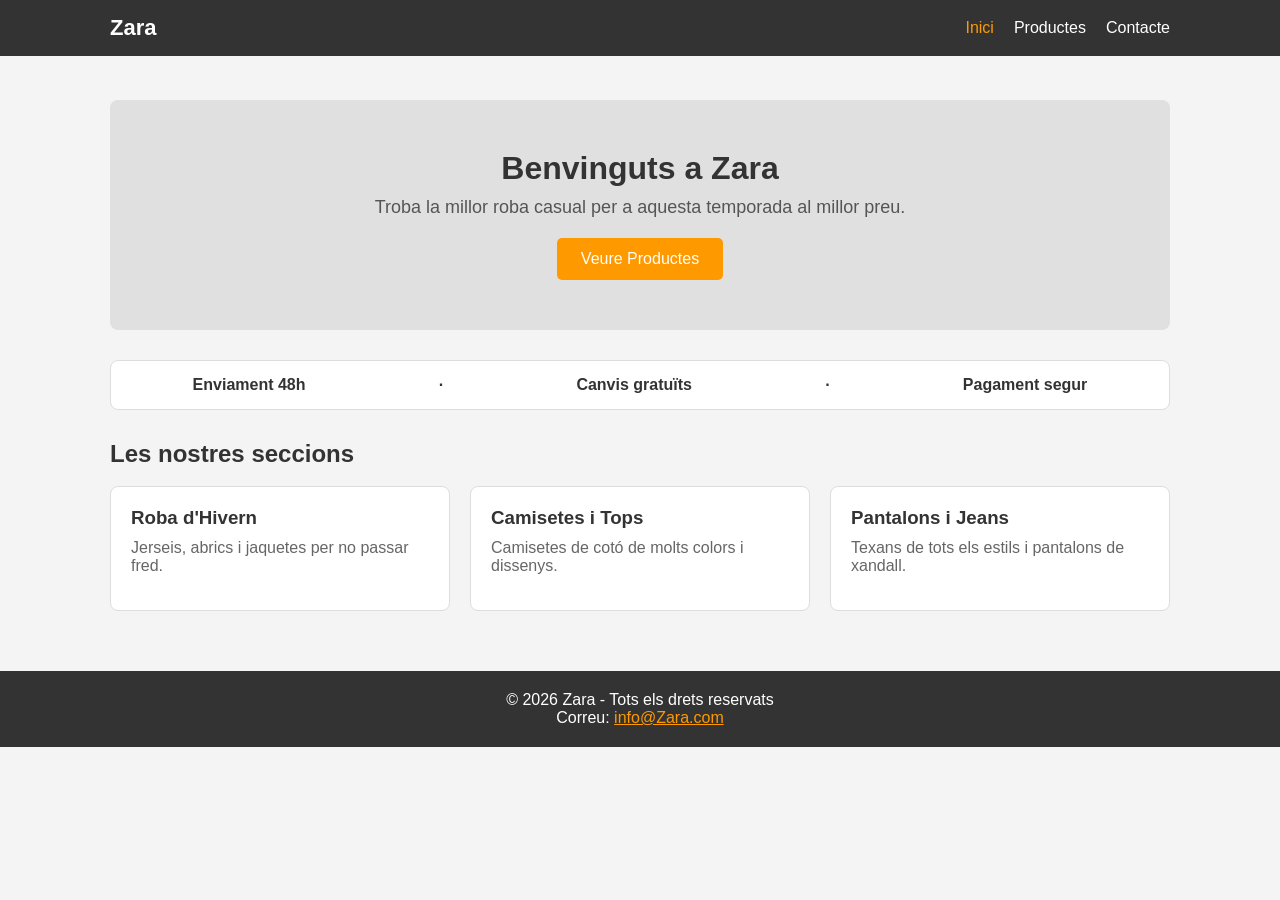
<file: index.html>
<!DOCTYPE html>
<html xmlns="http://www.w3.org/1999/xhtml">
   <head>
       <meta charset="UTF-8">
       <title>Index</title>
        <link rel="stylesheet" href="global.css">
        <style>
    .hero {
      background-color: #e0e0e0;
      text-align: center;
      padding: 50px 20px;
      border-radius: 8px;
      margin-bottom: 30px;
    }

    .hero h1 {
      font-size: 32px;
      margin-bottom: 10px;
    }

    .hero p {
      font-size: 18px;
      margin-bottom: 20px;
      color: #555;
    }

    .hero button {
      background-color: #ff9900;
      color: white;
      border: none;
      padding: 12px 24px;
      font-size: 16px;
      cursor: pointer;
      border-radius: 5px;
    }

    .hero button:hover {
      background-color: #e68a00;
    }

    /* Banda de beneficis amb flex */
    .beneficis {
      display: flex;
      justify-content: space-around;
      background-color: white;
      padding: 15px;
      border-radius: 8px;
      margin-bottom: 30px;
      border: 1px solid #ddd;
    }

    .benefici-item {
      font-weight: bold;
    }

    /* Secció de col·leccions */
    .colleccions {
      display: flex;
      gap: 20px;
    }

    .card {
      flex: 1;
      background-color: white;
      padding: 20px;
      border-radius: 8px;
      border: 1px solid #ddd;
    }

    .card h3 {
      margin-bottom: 10px;
    }

    .card p {
      margin-bottom: 15px;
      color: #666;
    }

    .card small {
      background-color: #eee;
      padding: 4px 8px;
      font-size: 12px;
      border-radius: 4px;
      margin-right: 5px;
      display: inline-block;
    }
  </style>
</head>
<body>

  <header>
    <nav>
      <a href="index.html" class="logo">Zara</a>
      <ul class="menu">
        <li><a href="index.html" class="active">Inici</a></li>
        <li><a href="productes.html">Productes</a></li>
        <li><a href="contacte.html">Contacte</a></li>
      </ul>
    </nav>
  </header>

  <main>
    <div class="container">
      
      <section class="hero">
        <h1>Benvinguts a Zara</h1>
        <p>Troba la millor roba casual per a aquesta temporada al millor preu.</p>
        <button onclick="window.location.href='productes.html'">Veure Productes</button>
      </section>

      <section class="beneficis">
        <div class="benefici-item">Enviament 48h</div>
        <div class="benefici-item">·</div>
        <div class="benefici-item">Canvis gratuïts</div>
        <div class="benefici-item">·</div>
        <div class="benefici-item">Pagament segur</div>
      </section>

      <h2>Les nostres seccions</h2>
      <br>
      <section class="colleccions">
        <div class="card">
          <h3>Roba d'Hivern</h3>
          <p>Jerseis, abrics i jaquetes per no passar fred.</p>
        </div>

        <div class="card">
          <h3>Camisetes i Tops</h3>
          <p>Camisetes de cotó de molts colors i dissenys.</p>
        </div>

        <div class="card">
          <h3>Pantalons i Jeans</h3>
          <p>Texans de tots els estils i pantalons de xandall.</p>
        </div>
      </section>

    </div>
  </main>

  <footer>
    <p>&copy; 2026 Zara - Tots els drets reservats</p>
    <p>Correu: <a href="mailto:info@Zara.com">info@Zara.com</a></p>
  </footer>

</body>
</html>
</file>
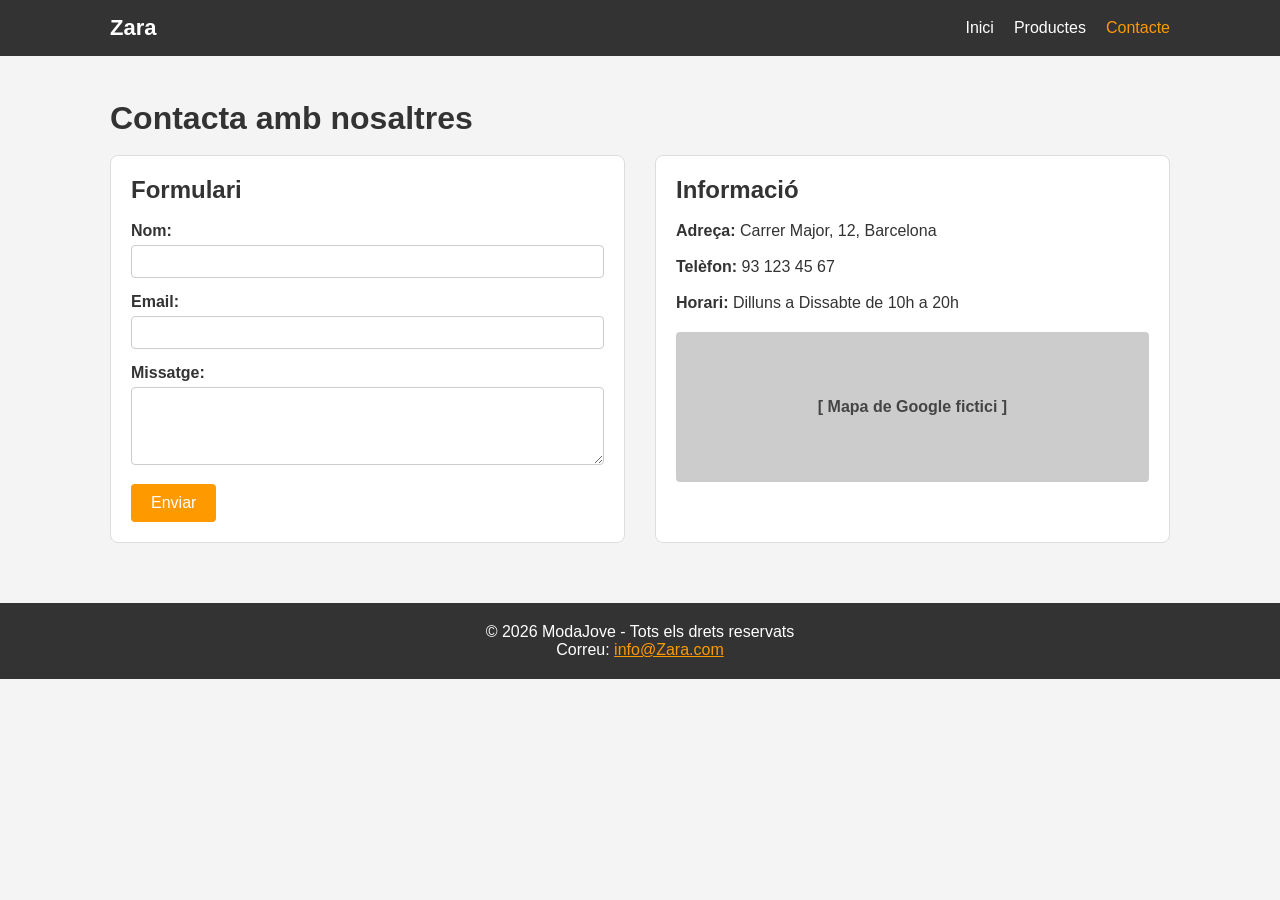
<file: contacte.html>
<!DOCTYPE html>
<html xmlns="http://www.w3.org/1999/xhtml">
   <head>
       <meta charset="UTF-8">
       <title>Contacte</title>
        <link rel="stylesheet" href="global.css">
        <!DOCTYPE html>
<html lang="ca">
<head>
  <meta charset="UTF-8">
  <title>Botiga de Roba - Contacte</title>
  <link rel="stylesheet" href="global.css">
  <style>
    /* Estils de contacte */
    .contacte-grid {
      display: grid;
      grid-template-columns: 1fr 1fr;
      gap: 30px;
    }

    /* Columna A: Formulari */
    .formulari {
      background-color: white;
      padding: 20px;
      border-radius: 8px;
      border: 1px solid #ddd;
    }

    .campo {
      margin-bottom: 15px;
    }

    .campo label {
      display: block;
      margin-bottom: 5px;
      font-weight: bold;
    }

    .campo input, .campo textarea {
      width: 100%;
      padding: 8px;
      border: 1px solid #ccc;
      border-radius: 4px;
    }

    button[type="submit"] {
      background-color: #ff9900;
      color: white;
      border: none;
      padding: 10px 20px;
      cursor: pointer;
      border-radius: 4px;
      font-size: 16px;
    }

    /* Columna B: Informació i Mapa */
    .informacio {
      background-color: white;
      padding: 20px;
      border-radius: 8px;
      border: 1px solid #ddd;
    }

    .mapa-fictici {
      background-color: #ccc;
      height: 150px;
      margin-top: 20px;
      display: flex;
      align-items: center;
      justify-content: center;
      border-radius: 4px;
      color: #444;
      font-weight: bold;
    }
  </style>
</head>
<body>

  <header>
    <nav>
      <a href="index.html" class="logo">Zara</a>
      <ul class="menu">
        <li><a href="index.html">Inici</a></li>
        <li><a href="productes.html">Productes</a></li>
        <li><a href="contacte.html" class="active">Contacte</a></li>
      </ul>
    </nav>
  </header>

  <main>
    <div class="container">
      
      <h1>Contacta amb nosaltres</h1>
      <br>

      <!-- Grid de 2 columnes -->
      <div class="contacte-grid">
        
        <!-- Columna A -->
        <div class="formulari">
          <h2>Formulari</h2>
          <br>
          <form action="#">
            <div class="campo">
              <label for="nom">Nom:</label>
              <input type="text" id="nom" name="nom" required>
            </div>

            <div class="campo">
              <label for="email">Email:</label>
              <input type="email" id="email" name="email" required>
            </div>

            <div class="campo">
              <label for="missatge">Missatge:</label>
              <textarea id="missatge" name="missatge" rows="4" required></textarea>
            </div>

            <button type="submit">Enviar</button>
          </form>
        </div>

        <div class="informacio">
          <h2>Informació</h2>
          <br>
          <p><strong>Adreça:</strong> Carrer Major, 12, Barcelona</p>
          <br>
          <p><strong>Telèfon:</strong> 93 123 45 67</p>
          <br>
          <p><strong>Horari:</strong> Dilluns a Dissabte de 10h a 20h</p>

          <div class="mapa-fictici">
            [ Mapa de Google fictici ]
          </div>
        </div>

      </div>

    </div>
  </main>

  <footer>
    <p>&copy; 2026 ModaJove - Tots els drets reservats</p>
    <p>Correu: <a href="mailto:info@modaZara.com">info@Zara.com</a></p>
  </footer>

</body>
</html>
</file>
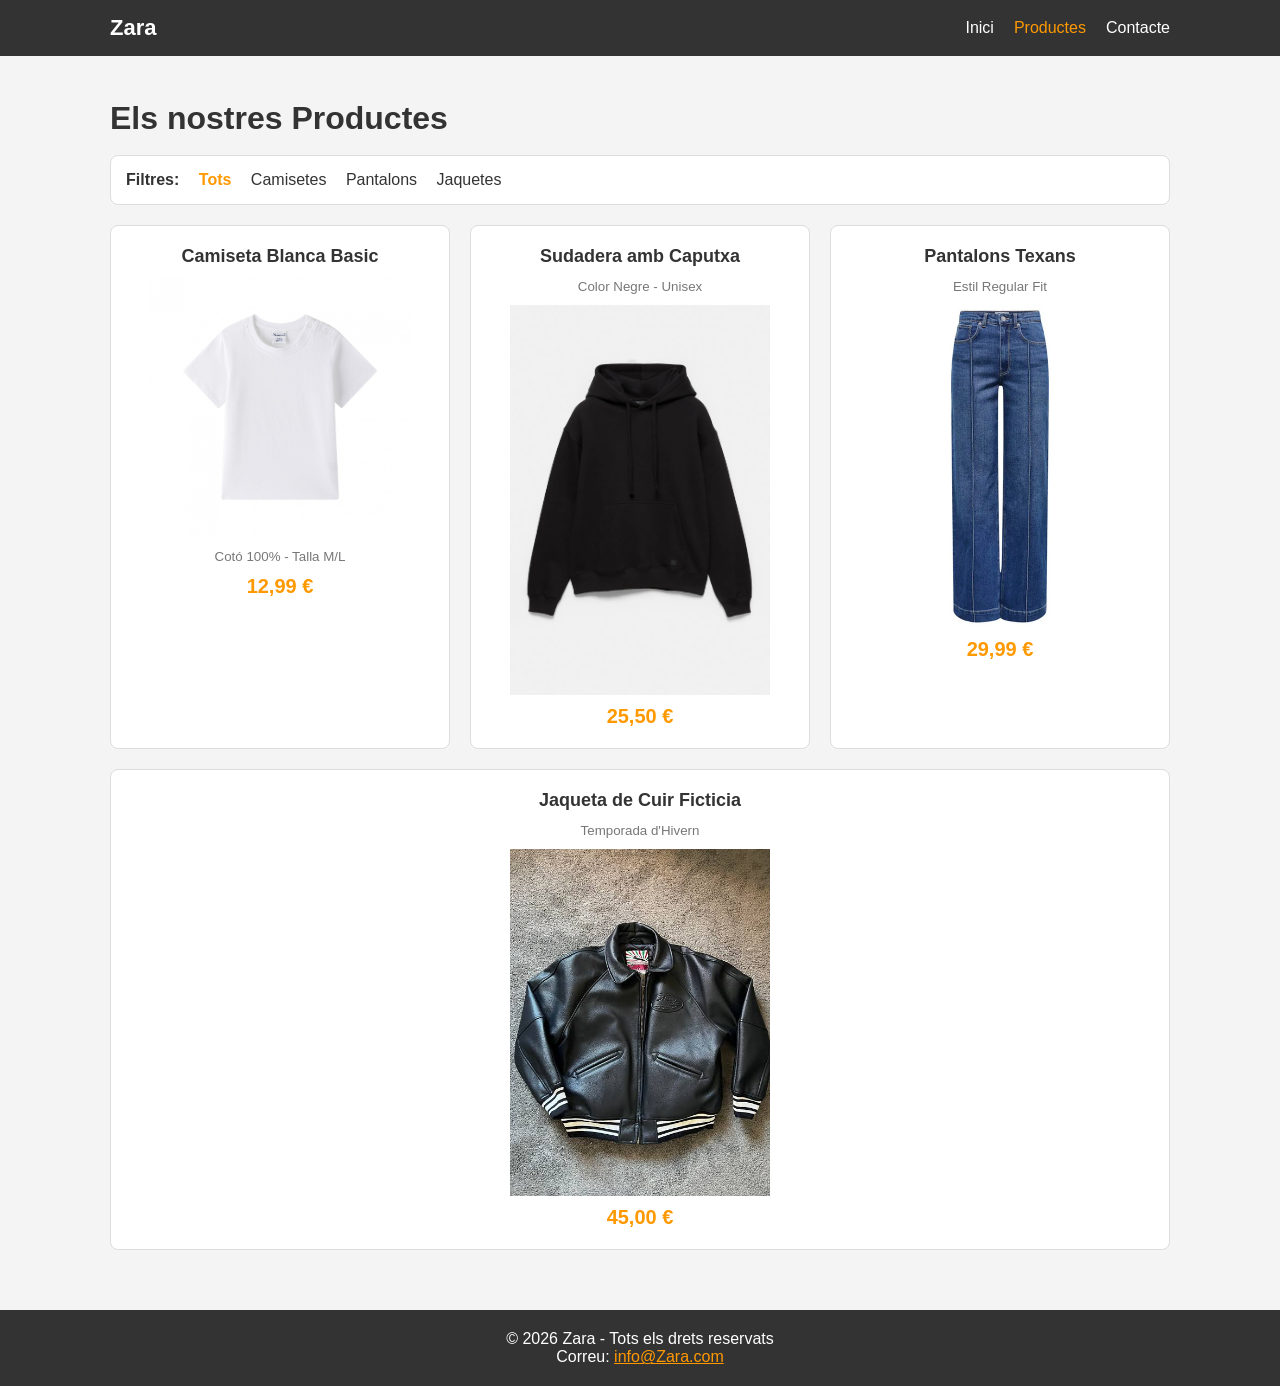
<file: productes.html>
<!DOCTYPE html>
<html xmlns="http://www.w3.org/1999/xhtml">
   <head>
       <meta charset="UTF-8">
       <title>Productes</title>
        <link rel="stylesheet" href="global.css">
        <style>
    .filtres {
      background-color: white;
      padding: 15px;
      border-radius: 8px;
      margin-bottom: 20px;
      border: 1px solid #ddd;
    }

    .filtres strong, .filtres a {
      margin-right: 15px;
      text-decoration: none;
      color: #333;
    }

    .filtres a.active {
      font-weight: bold;
      color: #ff9900;
    }

    .productes-grid {
      display: flex;
      flex-wrap: wrap;
      gap: 20px;
    }

    .producte-card {
      flex: 1 1 260px;
      background-color: white;
      border: 1px solid #ddd;
      border-radius: 8px;
      padding: 20px;
      text-align: center;
    }

    .producte-card img {
      display: block;
      margin: 10px auto;
      max-width: 100%;
      height: auto;
    }

    .producte-card h3 {
      font-size: 18px;
      margin-bottom: 10px;
    }

    .producte-card p {
      color: #ff9900;
      font-weight: bold;
      font-size: 20px;
      margin-top: 10px;
    }

    .producte-card small {
      color: #777;
    }
  </style>
</head>
<body>

  <header>
    <nav>
      <a href="index.html" class="logo">Zara</a>
      <ul class="menu">
        <li><a href="index.html">Inici</a></li>
        <li><a href="productes.html" class="active">Productes</a></li>
        <li><a href="contacte.html">Contacte</a></li>
      </ul>
    </nav>
  </header>

  <main>
    <div class="container">
      
      <h1>Els nostres Productes</h1>
      <br>

      <div class="filtres">
        <strong>Filtres:</strong>
        <a href="#" class="active">Tots</a>
        <a href="#">Camisetes</a>
        <a href="#">Pantalons</a>
        <a href="#">Jaquetes</a>
      </div>

      <div class="productes-grid">

        <div class="producte-card">
          <h3>Camiseta Blanca Basic</h3>
          <img src="./imatges/camiseta.jpg" width="260" alt="">
          <small>Cotó 100% - Talla M/L</small>
          <p>12,99 €</p>
        </div>

        <div class="producte-card">
          <h3>Sudadera amb Caputxa</h3>
          <small>Color Negre - Unisex</small>
          <img src="./imatges/sudadera con gorro.jpg" width="260" alt="">
          <p>25,50 €</p>
        </div>

        <div class="producte-card">
          <h3>Pantalons Texans</h3>
          <small>Estil Regular Fit</small>
          <img src="./imatges/tejanos-de-mujer.jpg" width="260" alt="">
          <p>29,99 €</p>
        </div>

        <div class="producte-card">
          <h3>Jaqueta de Cuir Ficticia</h3>
          <small>Temporada d'Hivern</small>
          <img src="./imatges/Jaqueta de Cuir Ficticia.jpg" width="260" alt="">
          <p>45,00 €</p>
        </div>

      </div>

    </div>
  </main>

  <footer>
    <p>&copy; 2026 Zara - Tots els drets reservats</p>
    <p>Correu: <a href="mailto:info@Zara.com">info@Zara.com</a></p>
  </footer>

</body>
</html>
</file>
<file: global.css>
/* Estils generals comuns */
* {
  margin: 0;
  padding: 0;
  box-sizing: border-box;
}

body {
  font-family: Arial, sans-serif;
  background-color: #f4f4f4;
  color: #333;
}

/* Menú fixed a la part superior */
header {
  position: fixed;
  top: 0;
  left: 0;
  width: 100%;
  background-color: #333;
  padding: 15px 0;
  z-index: 100;
}

nav {
  max-width: 1100px;
  margin: 0 auto;
  display: flex;
  justify-content: space-between;
  align-items: center;
  padding: 0 20px;
}

.logo {
  color: white;
  font-size: 22px;
  font-weight: bold;
  text-decoration: none;
}

.menu {
  list-style: none;
  display: flex;
  gap: 20px;
}

.menu a {
  color: white;
  text-decoration: none;
  font-size: 16px;
}

.menu a:hover, .menu a.active {
  color: #ff9900;
}

/* Espai perquè el contingut no quedi sota el menú */
main {
  margin-top: 80px;
}

/* Contenidor centrat comú */
.container {
  max-width: 1100px;
  margin: 0 auto;
  padding: 20px;
}

/* Peu de pàgina */
footer {
  background-color: #333;
  color: white;
  text-align: center;
  padding: 20px;
  margin-top: 40px;
}

footer a {
  color: #ff9900;
}
@media (max-width: 600px) {
  body {
    padding: 10px;
  }

  h1 {
    font-size: 1.5rem;
  }

  h2 {
    font-size: 1.1rem;
  }

  nav {
    flex-direction: column;
  }

  nav a {
    width: 100%;
  }
}
</file>
